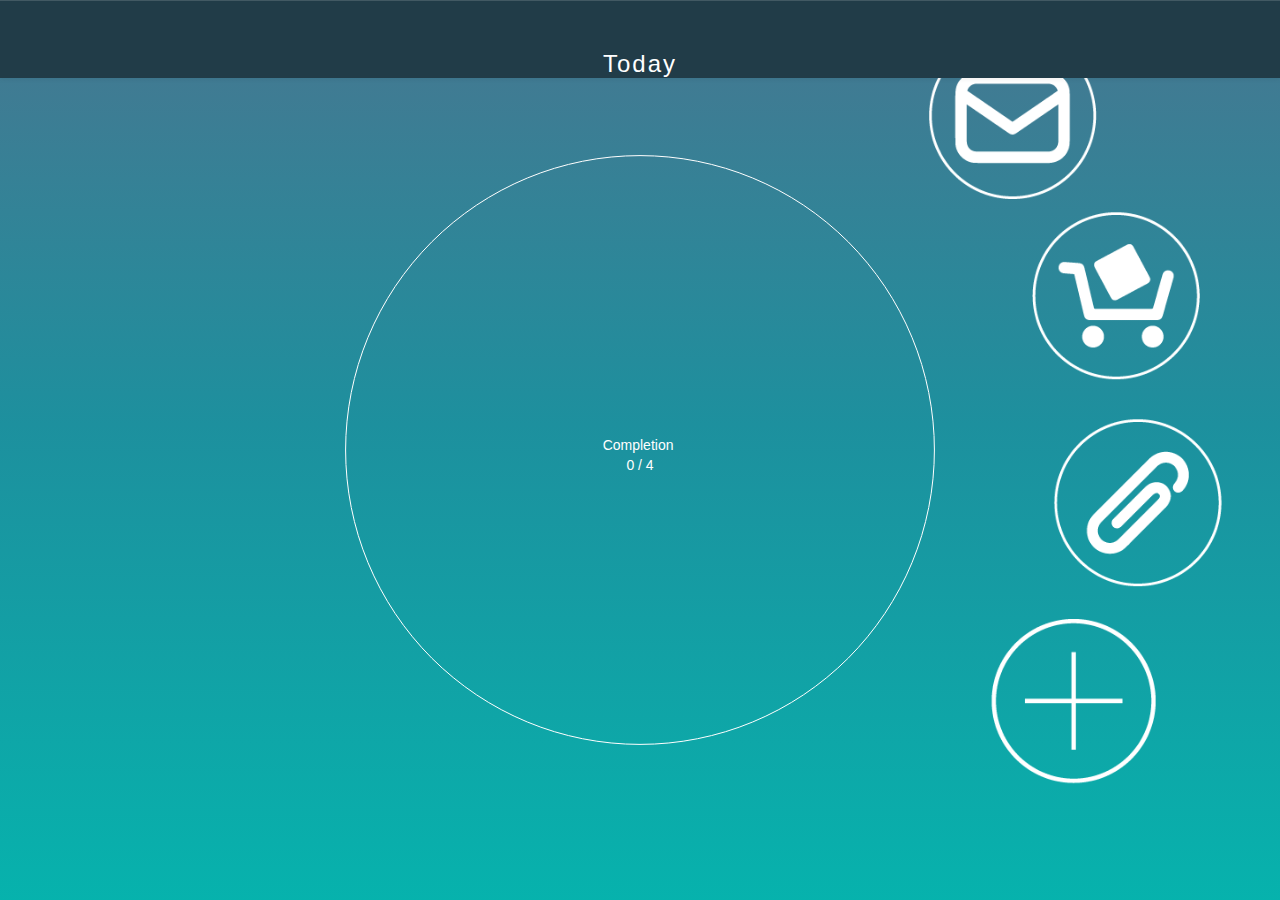
<file: index.html>
<!DOCTYPE html>
<html lang="en" ng-app="todoApp">
	<head>
		<meta http-equiv="Content-Type" content="text/html; charset=UTF-8">
		<meta http-equiv="X-UA-Compatible" content="IE=edge">
		<meta charset="utf-8">
		<meta name="viewport" content="width=device-width, initial-scale=1">
		
		<title>To Do</title>
		
		<script src="bower_components/angular/angular.js"></script>
		<script src="bower_components/angular-route/angular-route.js"></script>
		<script src="bower_components/interact/interact.js"></script>

		<script src="js/app.js"></script>
		<script src="js/tasklistController.js"></script>
		<script src="js/taskeditController.js"></script>
		<script src="js/tasknewController.js"></script>
		<script src="js/drag.js"></script>
        <script src="http://ajax.googleapis.com/ajax/libs/jquery/1.9.0/jquery.min.js"></script>
        <script src="js/jquery.knob.min.js"></script>
        <script src="js/clock.js"></script>
        <script src="js/knob.js"></script>
        
        <link rel="stylesheet" href="css/animate.min.css">
		<link href="bower_components/bootstrap/dist/css/bootstrap.min.css" rel="stylesheet">
		<link href="bower_components/bootstrap/dist/css/bootstrap-theme.min.css" rel="stylesheet">
		<link href="css/main.css" rel="stylesheet">
	</head>
	
	<body>
		<div ng-view></div>
	</body>
</html>
</file>
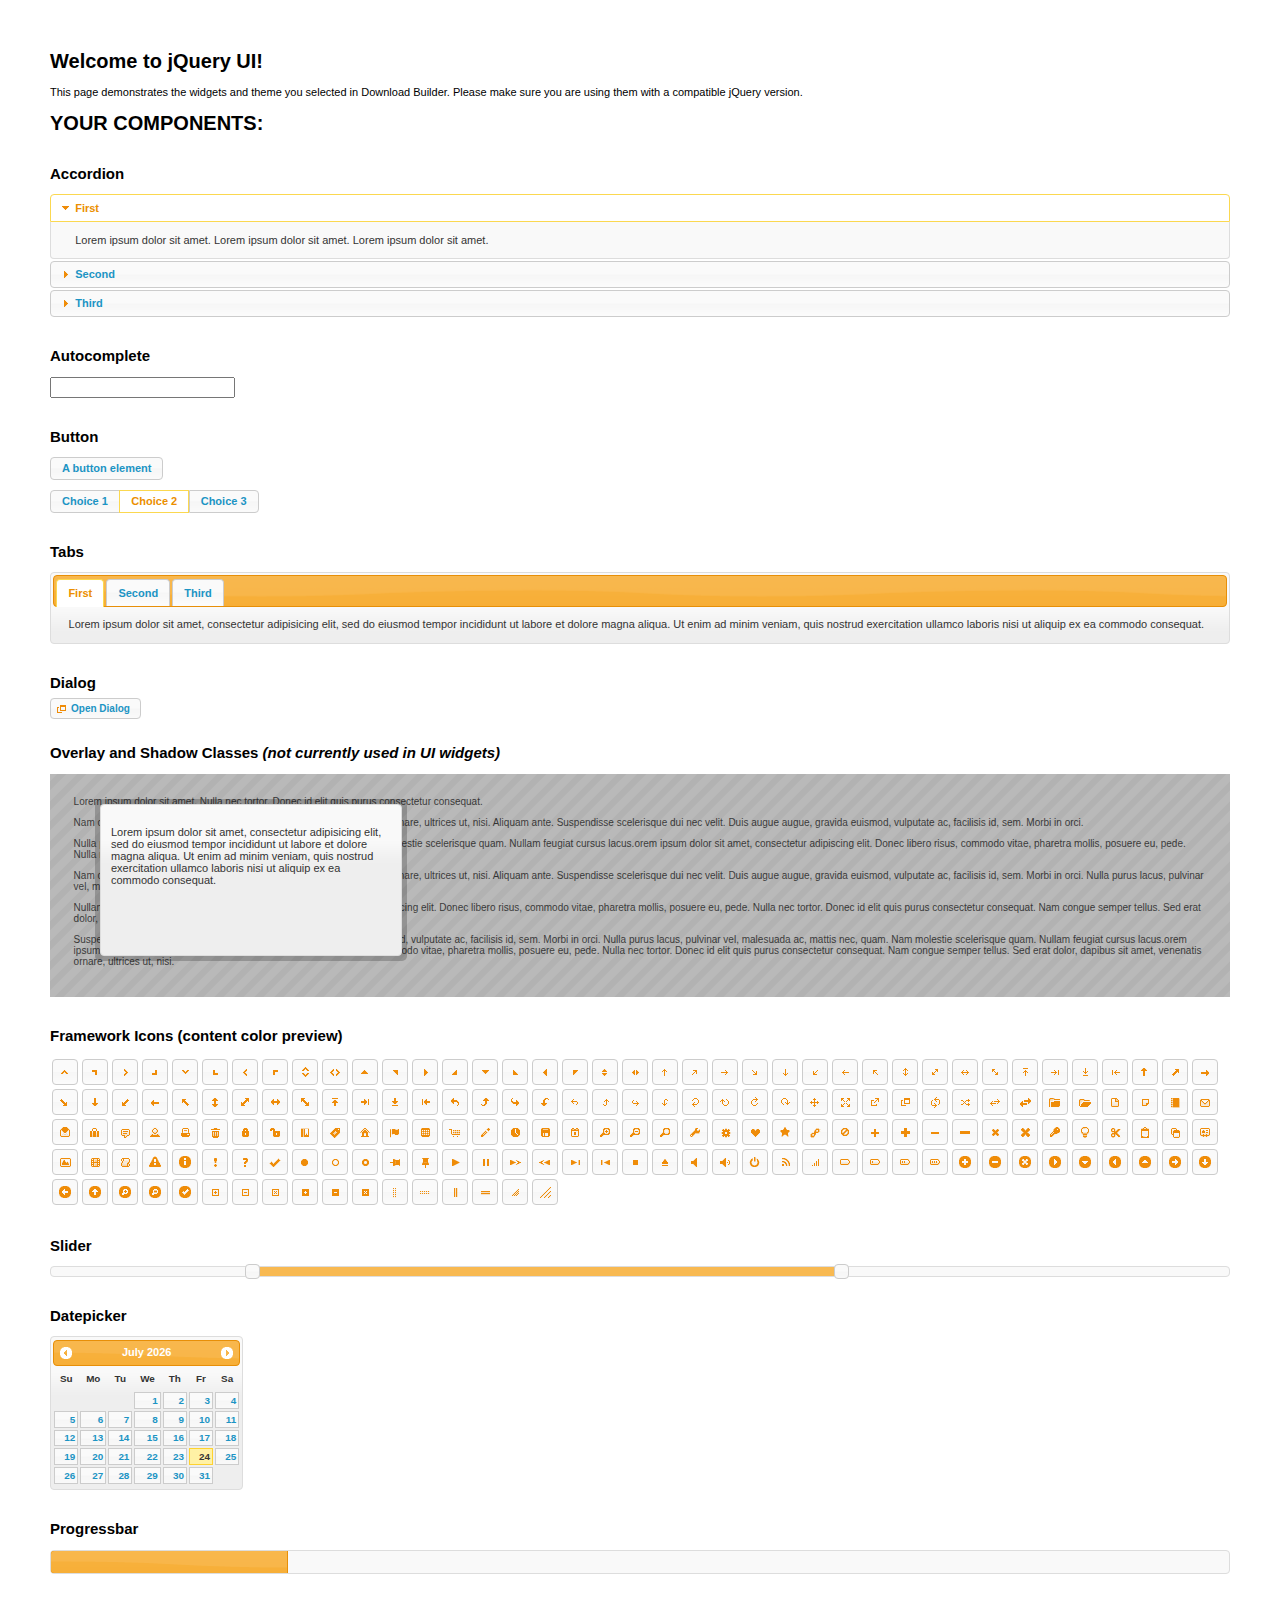
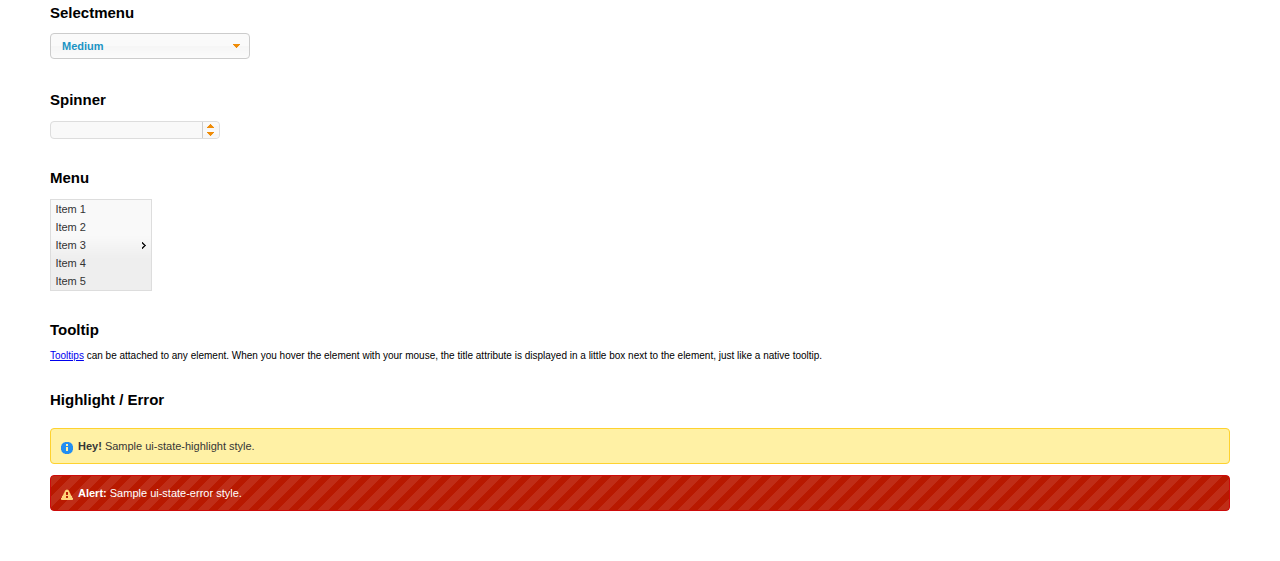
<file: bower_components/jquery-ui/index.html>
<!doctype html>
<html lang="us">
<head>
	<meta charset="utf-8">
	<title>jQuery UI Example Page</title>
	<link href="jquery-ui.css" rel="stylesheet">
	<style>
	body{
		font: 62.5% "Trebuchet MS", sans-serif;
		margin: 50px;
	}
	.demoHeaders {
		margin-top: 2em;
	}
	#dialog-link {
		padding: .4em 1em .4em 20px;
		text-decoration: none;
		position: relative;
	}
	#dialog-link span.ui-icon {
		margin: 0 5px 0 0;
		position: absolute;
		left: .2em;
		top: 50%;
		margin-top: -8px;
	}
	#icons {
		margin: 0;
		padding: 0;
	}
	#icons li {
		margin: 2px;
		position: relative;
		padding: 4px 0;
		cursor: pointer;
		float: left;
		list-style: none;
	}
	#icons span.ui-icon {
		float: left;
		margin: 0 4px;
	}
	.fakewindowcontain .ui-widget-overlay {
		position: absolute;
	}
	select {
		width: 200px;
	}
	</style>
</head>
<body>

<h1>Welcome to jQuery UI!</h1>

<div class="ui-widget">
	<p>This page demonstrates the widgets and theme you selected in Download Builder. Please make sure you are using them with a compatible jQuery version.</p>
</div>

<h1>YOUR COMPONENTS:</h1>


<!-- Accordion -->
<h2 class="demoHeaders">Accordion</h2>
<div id="accordion">
	<h3>First</h3>
	<div>Lorem ipsum dolor sit amet. Lorem ipsum dolor sit amet. Lorem ipsum dolor sit amet.</div>
	<h3>Second</h3>
	<div>Phasellus mattis tincidunt nibh.</div>
	<h3>Third</h3>
	<div>Nam dui erat, auctor a, dignissim quis.</div>
</div>



<!-- Autocomplete -->
<h2 class="demoHeaders">Autocomplete</h2>
<div>
	<input id="autocomplete" title="type &quot;a&quot;">
</div>



<!-- Button -->
<h2 class="demoHeaders">Button</h2>
<button id="button">A button element</button>
<form style="margin-top: 1em;">
	<div id="radioset">
		<input type="radio" id="radio1" name="radio"><label for="radio1">Choice 1</label>
		<input type="radio" id="radio2" name="radio" checked="checked"><label for="radio2">Choice 2</label>
		<input type="radio" id="radio3" name="radio"><label for="radio3">Choice 3</label>
	</div>
</form>



<!-- Tabs -->
<h2 class="demoHeaders">Tabs</h2>
<div id="tabs">
	<ul>
		<li><a href="#tabs-1">First</a></li>
		<li><a href="#tabs-2">Second</a></li>
		<li><a href="#tabs-3">Third</a></li>
	</ul>
	<div id="tabs-1">Lorem ipsum dolor sit amet, consectetur adipisicing elit, sed do eiusmod tempor incididunt ut labore et dolore magna aliqua. Ut enim ad minim veniam, quis nostrud exercitation ullamco laboris nisi ut aliquip ex ea commodo consequat.</div>
	<div id="tabs-2">Phasellus mattis tincidunt nibh. Cras orci urna, blandit id, pretium vel, aliquet ornare, felis. Maecenas scelerisque sem non nisl. Fusce sed lorem in enim dictum bibendum.</div>
	<div id="tabs-3">Nam dui erat, auctor a, dignissim quis, sollicitudin eu, felis. Pellentesque nisi urna, interdum eget, sagittis et, consequat vestibulum, lacus. Mauris porttitor ullamcorper augue.</div>
</div>



<!-- Dialog NOTE: Dialog is not generated by UI in this demo so it can be visually styled in themeroller-->
<h2 class="demoHeaders">Dialog</h2>
<p><a href="#" id="dialog-link" class="ui-state-default ui-corner-all"><span class="ui-icon ui-icon-newwin"></span>Open Dialog</a></p>

<h2 class="demoHeaders">Overlay and Shadow Classes <em>(not currently used in UI widgets)</em></h2>
<div style="position: relative; width: 96%; height: 200px; padding:1% 2%; overflow:hidden;" class="fakewindowcontain">
	<p>Lorem ipsum dolor sit amet,  Nulla nec tortor. Donec id elit quis purus consectetur consequat. </p><p>Nam congue semper tellus. Sed erat dolor, dapibus sit amet, venenatis ornare, ultrices ut, nisi. Aliquam ante. Suspendisse scelerisque dui nec velit. Duis augue augue, gravida euismod, vulputate ac, facilisis id, sem. Morbi in orci. </p><p>Nulla purus lacus, pulvinar vel, malesuada ac, mattis nec, quam. Nam molestie scelerisque quam. Nullam feugiat cursus lacus.orem ipsum dolor sit amet, consectetur adipiscing elit. Donec libero risus, commodo vitae, pharetra mollis, posuere eu, pede. Nulla nec tortor. Donec id elit quis purus consectetur consequat. </p><p>Nam congue semper tellus. Sed erat dolor, dapibus sit amet, venenatis ornare, ultrices ut, nisi. Aliquam ante. Suspendisse scelerisque dui nec velit. Duis augue augue, gravida euismod, vulputate ac, facilisis id, sem. Morbi in orci. Nulla purus lacus, pulvinar vel, malesuada ac, mattis nec, quam. Nam molestie scelerisque quam. </p><p>Nullam feugiat cursus lacus.orem ipsum dolor sit amet, consectetur adipiscing elit. Donec libero risus, commodo vitae, pharetra mollis, posuere eu, pede. Nulla nec tortor. Donec id elit quis purus consectetur consequat. Nam congue semper tellus. Sed erat dolor, dapibus sit amet, venenatis ornare, ultrices ut, nisi. Aliquam ante. </p><p>Suspendisse scelerisque dui nec velit. Duis augue augue, gravida euismod, vulputate ac, facilisis id, sem. Morbi in orci. Nulla purus lacus, pulvinar vel, malesuada ac, mattis nec, quam. Nam molestie scelerisque quam. Nullam feugiat cursus lacus.orem ipsum dolor sit amet, consectetur adipiscing elit. Donec libero risus, commodo vitae, pharetra mollis, posuere eu, pede. Nulla nec tortor. Donec id elit quis purus consectetur consequat. Nam congue semper tellus. Sed erat dolor, dapibus sit amet, venenatis ornare, ultrices ut, nisi. </p>

	<!-- ui-dialog -->
	<div class="ui-overlay"><div class="ui-widget-overlay"></div><div class="ui-widget-shadow ui-corner-all" style="width: 302px; height: 152px; position: absolute; left: 50px; top: 30px;"></div></div>
	<div style="position: absolute; width: 280px; height: 130px;left: 50px; top: 30px; padding: 10px;" class="ui-widget ui-widget-content ui-corner-all">
		<div class="ui-dialog-content ui-widget-content" style="background: none; border: 0;">
			<p>Lorem ipsum dolor sit amet, consectetur adipisicing elit, sed do eiusmod tempor incididunt ut labore et dolore magna aliqua. Ut enim ad minim veniam, quis nostrud exercitation ullamco laboris nisi ut aliquip ex ea commodo consequat.</p>
		</div>
	</div>

</div>

<!-- ui-dialog -->
<div id="dialog" title="Dialog Title">
	<p>Lorem ipsum dolor sit amet, consectetur adipisicing elit, sed do eiusmod tempor incididunt ut labore et dolore magna aliqua. Ut enim ad minim veniam, quis nostrud exercitation ullamco laboris nisi ut aliquip ex ea commodo consequat.</p>
</div>



<h2 class="demoHeaders">Framework Icons (content color preview)</h2>
<ul id="icons" class="ui-widget ui-helper-clearfix">
	<li class="ui-state-default ui-corner-all" title=".ui-icon-carat-1-n"><span class="ui-icon ui-icon-carat-1-n"></span></li>
	<li class="ui-state-default ui-corner-all" title=".ui-icon-carat-1-ne"><span class="ui-icon ui-icon-carat-1-ne"></span></li>
	<li class="ui-state-default ui-corner-all" title=".ui-icon-carat-1-e"><span class="ui-icon ui-icon-carat-1-e"></span></li>
	<li class="ui-state-default ui-corner-all" title=".ui-icon-carat-1-se"><span class="ui-icon ui-icon-carat-1-se"></span></li>
	<li class="ui-state-default ui-corner-all" title=".ui-icon-carat-1-s"><span class="ui-icon ui-icon-carat-1-s"></span></li>
	<li class="ui-state-default ui-corner-all" title=".ui-icon-carat-1-sw"><span class="ui-icon ui-icon-carat-1-sw"></span></li>
	<li class="ui-state-default ui-corner-all" title=".ui-icon-carat-1-w"><span class="ui-icon ui-icon-carat-1-w"></span></li>
	<li class="ui-state-default ui-corner-all" title=".ui-icon-carat-1-nw"><span class="ui-icon ui-icon-carat-1-nw"></span></li>
	<li class="ui-state-default ui-corner-all" title=".ui-icon-carat-2-n-s"><span class="ui-icon ui-icon-carat-2-n-s"></span></li>
	<li class="ui-state-default ui-corner-all" title=".ui-icon-carat-2-e-w"><span class="ui-icon ui-icon-carat-2-e-w"></span></li>
	<li class="ui-state-default ui-corner-all" title=".ui-icon-triangle-1-n"><span class="ui-icon ui-icon-triangle-1-n"></span></li>
	<li class="ui-state-default ui-corner-all" title=".ui-icon-triangle-1-ne"><span class="ui-icon ui-icon-triangle-1-ne"></span></li>
	<li class="ui-state-default ui-corner-all" title=".ui-icon-triangle-1-e"><span class="ui-icon ui-icon-triangle-1-e"></span></li>
	<li class="ui-state-default ui-corner-all" title=".ui-icon-triangle-1-se"><span class="ui-icon ui-icon-triangle-1-se"></span></li>
	<li class="ui-state-default ui-corner-all" title=".ui-icon-triangle-1-s"><span class="ui-icon ui-icon-triangle-1-s"></span></li>
	<li class="ui-state-default ui-corner-all" title=".ui-icon-triangle-1-sw"><span class="ui-icon ui-icon-triangle-1-sw"></span></li>
	<li class="ui-state-default ui-corner-all" title=".ui-icon-triangle-1-w"><span class="ui-icon ui-icon-triangle-1-w"></span></li>
	<li class="ui-state-default ui-corner-all" title=".ui-icon-triangle-1-nw"><span class="ui-icon ui-icon-triangle-1-nw"></span></li>
	<li class="ui-state-default ui-corner-all" title=".ui-icon-triangle-2-n-s"><span class="ui-icon ui-icon-triangle-2-n-s"></span></li>
	<li class="ui-state-default ui-corner-all" title=".ui-icon-triangle-2-e-w"><span class="ui-icon ui-icon-triangle-2-e-w"></span></li>
	<li class="ui-state-default ui-corner-all" title=".ui-icon-arrow-1-n"><span class="ui-icon ui-icon-arrow-1-n"></span></li>
	<li class="ui-state-default ui-corner-all" title=".ui-icon-arrow-1-ne"><span class="ui-icon ui-icon-arrow-1-ne"></span></li>
	<li class="ui-state-default ui-corner-all" title=".ui-icon-arrow-1-e"><span class="ui-icon ui-icon-arrow-1-e"></span></li>
	<li class="ui-state-default ui-corner-all" title=".ui-icon-arrow-1-se"><span class="ui-icon ui-icon-arrow-1-se"></span></li>
	<li class="ui-state-default ui-corner-all" title=".ui-icon-arrow-1-s"><span class="ui-icon ui-icon-arrow-1-s"></span></li>
	<li class="ui-state-default ui-corner-all" title=".ui-icon-arrow-1-sw"><span class="ui-icon ui-icon-arrow-1-sw"></span></li>
	<li class="ui-state-default ui-corner-all" title=".ui-icon-arrow-1-w"><span class="ui-icon ui-icon-arrow-1-w"></span></li>
	<li class="ui-state-default ui-corner-all" title=".ui-icon-arrow-1-nw"><span class="ui-icon ui-icon-arrow-1-nw"></span></li>
	<li class="ui-state-default ui-corner-all" title=".ui-icon-arrow-2-n-s"><span class="ui-icon ui-icon-arrow-2-n-s"></span></li>
	<li class="ui-state-default ui-corner-all" title=".ui-icon-arrow-2-ne-sw"><span class="ui-icon ui-icon-arrow-2-ne-sw"></span></li>
	<li class="ui-state-default ui-corner-all" title=".ui-icon-arrow-2-e-w"><span class="ui-icon ui-icon-arrow-2-e-w"></span></li>
	<li class="ui-state-default ui-corner-all" title=".ui-icon-arrow-2-se-nw"><span class="ui-icon ui-icon-arrow-2-se-nw"></span></li>
	<li class="ui-state-default ui-corner-all" title=".ui-icon-arrowstop-1-n"><span class="ui-icon ui-icon-arrowstop-1-n"></span></li>
	<li class="ui-state-default ui-corner-all" title=".ui-icon-arrowstop-1-e"><span class="ui-icon ui-icon-arrowstop-1-e"></span></li>
	<li class="ui-state-default ui-corner-all" title=".ui-icon-arrowstop-1-s"><span class="ui-icon ui-icon-arrowstop-1-s"></span></li>
	<li class="ui-state-default ui-corner-all" title=".ui-icon-arrowstop-1-w"><span class="ui-icon ui-icon-arrowstop-1-w"></span></li>
	<li class="ui-state-default ui-corner-all" title=".ui-icon-arrowthick-1-n"><span class="ui-icon ui-icon-arrowthick-1-n"></span></li>
	<li class="ui-state-default ui-corner-all" title=".ui-icon-arrowthick-1-ne"><span class="ui-icon ui-icon-arrowthick-1-ne"></span></li>
	<li class="ui-state-default ui-corner-all" title=".ui-icon-arrowthick-1-e"><span class="ui-icon ui-icon-arrowthick-1-e"></span></li>
	<li class="ui-state-default ui-corner-all" title=".ui-icon-arrowthick-1-se"><span class="ui-icon ui-icon-arrowthick-1-se"></span></li>
	<li class="ui-state-default ui-corner-all" title=".ui-icon-arrowthick-1-s"><span class="ui-icon ui-icon-arrowthick-1-s"></span></li>
	<li class="ui-state-default ui-corner-all" title=".ui-icon-arrowthick-1-sw"><span class="ui-icon ui-icon-arrowthick-1-sw"></span></li>
	<li class="ui-state-default ui-corner-all" title=".ui-icon-arrowthick-1-w"><span class="ui-icon ui-icon-arrowthick-1-w"></span></li>
	<li class="ui-state-default ui-corner-all" title=".ui-icon-arrowthick-1-nw"><span class="ui-icon ui-icon-arrowthick-1-nw"></span></li>
	<li class="ui-state-default ui-corner-all" title=".ui-icon-arrowthick-2-n-s"><span class="ui-icon ui-icon-arrowthick-2-n-s"></span></li>
	<li class="ui-state-default ui-corner-all" title=".ui-icon-arrowthick-2-ne-sw"><span class="ui-icon ui-icon-arrowthick-2-ne-sw"></span></li>
	<li class="ui-state-default ui-corner-all" title=".ui-icon-arrowthick-2-e-w"><span class="ui-icon ui-icon-arrowthick-2-e-w"></span></li>
	<li class="ui-state-default ui-corner-all" title=".ui-icon-arrowthick-2-se-nw"><span class="ui-icon ui-icon-arrowthick-2-se-nw"></span></li>
	<li class="ui-state-default ui-corner-all" title=".ui-icon-arrowthickstop-1-n"><span class="ui-icon ui-icon-arrowthickstop-1-n"></span></li>
	<li class="ui-state-default ui-corner-all" title=".ui-icon-arrowthickstop-1-e"><span class="ui-icon ui-icon-arrowthickstop-1-e"></span></li>
	<li class="ui-state-default ui-corner-all" title=".ui-icon-arrowthickstop-1-s"><span class="ui-icon ui-icon-arrowthickstop-1-s"></span></li>
	<li class="ui-state-default ui-corner-all" title=".ui-icon-arrowthickstop-1-w"><span class="ui-icon ui-icon-arrowthickstop-1-w"></span></li>
	<li class="ui-state-default ui-corner-all" title=".ui-icon-arrowreturnthick-1-w"><span class="ui-icon ui-icon-arrowreturnthick-1-w"></span></li>
	<li class="ui-state-default ui-corner-all" title=".ui-icon-arrowreturnthick-1-n"><span class="ui-icon ui-icon-arrowreturnthick-1-n"></span></li>
	<li class="ui-state-default ui-corner-all" title=".ui-icon-arrowreturnthick-1-e"><span class="ui-icon ui-icon-arrowreturnthick-1-e"></span></li>
	<li class="ui-state-default ui-corner-all" title=".ui-icon-arrowreturnthick-1-s"><span class="ui-icon ui-icon-arrowreturnthick-1-s"></span></li>
	<li class="ui-state-default ui-corner-all" title=".ui-icon-arrowreturn-1-w"><span class="ui-icon ui-icon-arrowreturn-1-w"></span></li>
	<li class="ui-state-default ui-corner-all" title=".ui-icon-arrowreturn-1-n"><span class="ui-icon ui-icon-arrowreturn-1-n"></span></li>
	<li class="ui-state-default ui-corner-all" title=".ui-icon-arrowreturn-1-e"><span class="ui-icon ui-icon-arrowreturn-1-e"></span></li>
	<li class="ui-state-default ui-corner-all" title=".ui-icon-arrowreturn-1-s"><span class="ui-icon ui-icon-arrowreturn-1-s"></span></li>
	<li class="ui-state-default ui-corner-all" title=".ui-icon-arrowrefresh-1-w"><span class="ui-icon ui-icon-arrowrefresh-1-w"></span></li>
	<li class="ui-state-default ui-corner-all" title=".ui-icon-arrowrefresh-1-n"><span class="ui-icon ui-icon-arrowrefresh-1-n"></span></li>
	<li class="ui-state-default ui-corner-all" title=".ui-icon-arrowrefresh-1-e"><span class="ui-icon ui-icon-arrowrefresh-1-e"></span></li>
	<li class="ui-state-default ui-corner-all" title=".ui-icon-arrowrefresh-1-s"><span class="ui-icon ui-icon-arrowrefresh-1-s"></span></li>
	<li class="ui-state-default ui-corner-all" title=".ui-icon-arrow-4"><span class="ui-icon ui-icon-arrow-4"></span></li>
	<li class="ui-state-default ui-corner-all" title=".ui-icon-arrow-4-diag"><span class="ui-icon ui-icon-arrow-4-diag"></span></li>
	<li class="ui-state-default ui-corner-all" title=".ui-icon-extlink"><span class="ui-icon ui-icon-extlink"></span></li>
	<li class="ui-state-default ui-corner-all" title=".ui-icon-newwin"><span class="ui-icon ui-icon-newwin"></span></li>
	<li class="ui-state-default ui-corner-all" title=".ui-icon-refresh"><span class="ui-icon ui-icon-refresh"></span></li>
	<li class="ui-state-default ui-corner-all" title=".ui-icon-shuffle"><span class="ui-icon ui-icon-shuffle"></span></li>
	<li class="ui-state-default ui-corner-all" title=".ui-icon-transfer-e-w"><span class="ui-icon ui-icon-transfer-e-w"></span></li>
	<li class="ui-state-default ui-corner-all" title=".ui-icon-transferthick-e-w"><span class="ui-icon ui-icon-transferthick-e-w"></span></li>
	<li class="ui-state-default ui-corner-all" title=".ui-icon-folder-collapsed"><span class="ui-icon ui-icon-folder-collapsed"></span></li>
	<li class="ui-state-default ui-corner-all" title=".ui-icon-folder-open"><span class="ui-icon ui-icon-folder-open"></span></li>
	<li class="ui-state-default ui-corner-all" title=".ui-icon-document"><span class="ui-icon ui-icon-document"></span></li>
	<li class="ui-state-default ui-corner-all" title=".ui-icon-document-b"><span class="ui-icon ui-icon-document-b"></span></li>
	<li class="ui-state-default ui-corner-all" title=".ui-icon-note"><span class="ui-icon ui-icon-note"></span></li>
	<li class="ui-state-default ui-corner-all" title=".ui-icon-mail-closed"><span class="ui-icon ui-icon-mail-closed"></span></li>
	<li class="ui-state-default ui-corner-all" title=".ui-icon-mail-open"><span class="ui-icon ui-icon-mail-open"></span></li>
	<li class="ui-state-default ui-corner-all" title=".ui-icon-suitcase"><span class="ui-icon ui-icon-suitcase"></span></li>
	<li class="ui-state-default ui-corner-all" title=".ui-icon-comment"><span class="ui-icon ui-icon-comment"></span></li>
	<li class="ui-state-default ui-corner-all" title=".ui-icon-person"><span class="ui-icon ui-icon-person"></span></li>
	<li class="ui-state-default ui-corner-all" title=".ui-icon-print"><span class="ui-icon ui-icon-print"></span></li>
	<li class="ui-state-default ui-corner-all" title=".ui-icon-trash"><span class="ui-icon ui-icon-trash"></span></li>
	<li class="ui-state-default ui-corner-all" title=".ui-icon-locked"><span class="ui-icon ui-icon-locked"></span></li>
	<li class="ui-state-default ui-corner-all" title=".ui-icon-unlocked"><span class="ui-icon ui-icon-unlocked"></span></li>
	<li class="ui-state-default ui-corner-all" title=".ui-icon-bookmark"><span class="ui-icon ui-icon-bookmark"></span></li>
	<li class="ui-state-default ui-corner-all" title=".ui-icon-tag"><span class="ui-icon ui-icon-tag"></span></li>
	<li class="ui-state-default ui-corner-all" title=".ui-icon-home"><span class="ui-icon ui-icon-home"></span></li>
	<li class="ui-state-default ui-corner-all" title=".ui-icon-flag"><span class="ui-icon ui-icon-flag"></span></li>
	<li class="ui-state-default ui-corner-all" title=".ui-icon-calculator"><span class="ui-icon ui-icon-calculator"></span></li>
	<li class="ui-state-default ui-corner-all" title=".ui-icon-cart"><span class="ui-icon ui-icon-cart"></span></li>
	<li class="ui-state-default ui-corner-all" title=".ui-icon-pencil"><span class="ui-icon ui-icon-pencil"></span></li>
	<li class="ui-state-default ui-corner-all" title=".ui-icon-clock"><span class="ui-icon ui-icon-clock"></span></li>
	<li class="ui-state-default ui-corner-all" title=".ui-icon-disk"><span class="ui-icon ui-icon-disk"></span></li>
	<li class="ui-state-default ui-corner-all" title=".ui-icon-calendar"><span class="ui-icon ui-icon-calendar"></span></li>
	<li class="ui-state-default ui-corner-all" title=".ui-icon-zoomin"><span class="ui-icon ui-icon-zoomin"></span></li>
	<li class="ui-state-default ui-corner-all" title=".ui-icon-zoomout"><span class="ui-icon ui-icon-zoomout"></span></li>
	<li class="ui-state-default ui-corner-all" title=".ui-icon-search"><span class="ui-icon ui-icon-search"></span></li>
	<li class="ui-state-default ui-corner-all" title=".ui-icon-wrench"><span class="ui-icon ui-icon-wrench"></span></li>
	<li class="ui-state-default ui-corner-all" title=".ui-icon-gear"><span class="ui-icon ui-icon-gear"></span></li>
	<li class="ui-state-default ui-corner-all" title=".ui-icon-heart"><span class="ui-icon ui-icon-heart"></span></li>
	<li class="ui-state-default ui-corner-all" title=".ui-icon-star"><span class="ui-icon ui-icon-star"></span></li>
	<li class="ui-state-default ui-corner-all" title=".ui-icon-link"><span class="ui-icon ui-icon-link"></span></li>
	<li class="ui-state-default ui-corner-all" title=".ui-icon-cancel"><span class="ui-icon ui-icon-cancel"></span></li>
	<li class="ui-state-default ui-corner-all" title=".ui-icon-plus"><span class="ui-icon ui-icon-plus"></span></li>
	<li class="ui-state-default ui-corner-all" title=".ui-icon-plusthick"><span class="ui-icon ui-icon-plusthick"></span></li>
	<li class="ui-state-default ui-corner-all" title=".ui-icon-minus"><span class="ui-icon ui-icon-minus"></span></li>
	<li class="ui-state-default ui-corner-all" title=".ui-icon-minusthick"><span class="ui-icon ui-icon-minusthick"></span></li>
	<li class="ui-state-default ui-corner-all" title=".ui-icon-close"><span class="ui-icon ui-icon-close"></span></li>
	<li class="ui-state-default ui-corner-all" title=".ui-icon-closethick"><span class="ui-icon ui-icon-closethick"></span></li>
	<li class="ui-state-default ui-corner-all" title=".ui-icon-key"><span class="ui-icon ui-icon-key"></span></li>
	<li class="ui-state-default ui-corner-all" title=".ui-icon-lightbulb"><span class="ui-icon ui-icon-lightbulb"></span></li>
	<li class="ui-state-default ui-corner-all" title=".ui-icon-scissors"><span class="ui-icon ui-icon-scissors"></span></li>
	<li class="ui-state-default ui-corner-all" title=".ui-icon-clipboard"><span class="ui-icon ui-icon-clipboard"></span></li>
	<li class="ui-state-default ui-corner-all" title=".ui-icon-copy"><span class="ui-icon ui-icon-copy"></span></li>
	<li class="ui-state-default ui-corner-all" title=".ui-icon-contact"><span class="ui-icon ui-icon-contact"></span></li>
	<li class="ui-state-default ui-corner-all" title=".ui-icon-image"><span class="ui-icon ui-icon-image"></span></li>
	<li class="ui-state-default ui-corner-all" title=".ui-icon-video"><span class="ui-icon ui-icon-video"></span></li>
	<li class="ui-state-default ui-corner-all" title=".ui-icon-script"><span class="ui-icon ui-icon-script"></span></li>
	<li class="ui-state-default ui-corner-all" title=".ui-icon-alert"><span class="ui-icon ui-icon-alert"></span></li>
	<li class="ui-state-default ui-corner-all" title=".ui-icon-info"><span class="ui-icon ui-icon-info"></span></li>
	<li class="ui-state-default ui-corner-all" title=".ui-icon-notice"><span class="ui-icon ui-icon-notice"></span></li>
	<li class="ui-state-default ui-corner-all" title=".ui-icon-help"><span class="ui-icon ui-icon-help"></span></li>
	<li class="ui-state-default ui-corner-all" title=".ui-icon-check"><span class="ui-icon ui-icon-check"></span></li>
	<li class="ui-state-default ui-corner-all" title=".ui-icon-bullet"><span class="ui-icon ui-icon-bullet"></span></li>
	<li class="ui-state-default ui-corner-all" title=".ui-icon-radio-off"><span class="ui-icon ui-icon-radio-off"></span></li>
	<li class="ui-state-default ui-corner-all" title=".ui-icon-radio-on"><span class="ui-icon ui-icon-radio-on"></span></li>
	<li class="ui-state-default ui-corner-all" title=".ui-icon-pin-w"><span class="ui-icon ui-icon-pin-w"></span></li>
	<li class="ui-state-default ui-corner-all" title=".ui-icon-pin-s"><span class="ui-icon ui-icon-pin-s"></span></li>
	<li class="ui-state-default ui-corner-all" title=".ui-icon-play"><span class="ui-icon ui-icon-play"></span></li>
	<li class="ui-state-default ui-corner-all" title=".ui-icon-pause"><span class="ui-icon ui-icon-pause"></span></li>
	<li class="ui-state-default ui-corner-all" title=".ui-icon-seek-next"><span class="ui-icon ui-icon-seek-next"></span></li>
	<li class="ui-state-default ui-corner-all" title=".ui-icon-seek-prev"><span class="ui-icon ui-icon-seek-prev"></span></li>
	<li class="ui-state-default ui-corner-all" title=".ui-icon-seek-end"><span class="ui-icon ui-icon-seek-end"></span></li>
	<li class="ui-state-default ui-corner-all" title=".ui-icon-seek-first"><span class="ui-icon ui-icon-seek-first"></span></li>
	<li class="ui-state-default ui-corner-all" title=".ui-icon-stop"><span class="ui-icon ui-icon-stop"></span></li>
	<li class="ui-state-default ui-corner-all" title=".ui-icon-eject"><span class="ui-icon ui-icon-eject"></span></li>
	<li class="ui-state-default ui-corner-all" title=".ui-icon-volume-off"><span class="ui-icon ui-icon-volume-off"></span></li>
	<li class="ui-state-default ui-corner-all" title=".ui-icon-volume-on"><span class="ui-icon ui-icon-volume-on"></span></li>
	<li class="ui-state-default ui-corner-all" title=".ui-icon-power"><span class="ui-icon ui-icon-power"></span></li>
	<li class="ui-state-default ui-corner-all" title=".ui-icon-signal-diag"><span class="ui-icon ui-icon-signal-diag"></span></li>
	<li class="ui-state-default ui-corner-all" title=".ui-icon-signal"><span class="ui-icon ui-icon-signal"></span></li>
	<li class="ui-state-default ui-corner-all" title=".ui-icon-battery-0"><span class="ui-icon ui-icon-battery-0"></span></li>
	<li class="ui-state-default ui-corner-all" title=".ui-icon-battery-1"><span class="ui-icon ui-icon-battery-1"></span></li>
	<li class="ui-state-default ui-corner-all" title=".ui-icon-battery-2"><span class="ui-icon ui-icon-battery-2"></span></li>
	<li class="ui-state-default ui-corner-all" title=".ui-icon-battery-3"><span class="ui-icon ui-icon-battery-3"></span></li>
	<li class="ui-state-default ui-corner-all" title=".ui-icon-circle-plus"><span class="ui-icon ui-icon-circle-plus"></span></li>
	<li class="ui-state-default ui-corner-all" title=".ui-icon-circle-minus"><span class="ui-icon ui-icon-circle-minus"></span></li>
	<li class="ui-state-default ui-corner-all" title=".ui-icon-circle-close"><span class="ui-icon ui-icon-circle-close"></span></li>
	<li class="ui-state-default ui-corner-all" title=".ui-icon-circle-triangle-e"><span class="ui-icon ui-icon-circle-triangle-e"></span></li>
	<li class="ui-state-default ui-corner-all" title=".ui-icon-circle-triangle-s"><span class="ui-icon ui-icon-circle-triangle-s"></span></li>
	<li class="ui-state-default ui-corner-all" title=".ui-icon-circle-triangle-w"><span class="ui-icon ui-icon-circle-triangle-w"></span></li>
	<li class="ui-state-default ui-corner-all" title=".ui-icon-circle-triangle-n"><span class="ui-icon ui-icon-circle-triangle-n"></span></li>
	<li class="ui-state-default ui-corner-all" title=".ui-icon-circle-arrow-e"><span class="ui-icon ui-icon-circle-arrow-e"></span></li>
	<li class="ui-state-default ui-corner-all" title=".ui-icon-circle-arrow-s"><span class="ui-icon ui-icon-circle-arrow-s"></span></li>
	<li class="ui-state-default ui-corner-all" title=".ui-icon-circle-arrow-w"><span class="ui-icon ui-icon-circle-arrow-w"></span></li>
	<li class="ui-state-default ui-corner-all" title=".ui-icon-circle-arrow-n"><span class="ui-icon ui-icon-circle-arrow-n"></span></li>
	<li class="ui-state-default ui-corner-all" title=".ui-icon-circle-zoomin"><span class="ui-icon ui-icon-circle-zoomin"></span></li>
	<li class="ui-state-default ui-corner-all" title=".ui-icon-circle-zoomout"><span class="ui-icon ui-icon-circle-zoomout"></span></li>
	<li class="ui-state-default ui-corner-all" title=".ui-icon-circle-check"><span class="ui-icon ui-icon-circle-check"></span></li>
	<li class="ui-state-default ui-corner-all" title=".ui-icon-circlesmall-plus"><span class="ui-icon ui-icon-circlesmall-plus"></span></li>
	<li class="ui-state-default ui-corner-all" title=".ui-icon-circlesmall-minus"><span class="ui-icon ui-icon-circlesmall-minus"></span></li>
	<li class="ui-state-default ui-corner-all" title=".ui-icon-circlesmall-close"><span class="ui-icon ui-icon-circlesmall-close"></span></li>
	<li class="ui-state-default ui-corner-all" title=".ui-icon-squaresmall-plus"><span class="ui-icon ui-icon-squaresmall-plus"></span></li>
	<li class="ui-state-default ui-corner-all" title=".ui-icon-squaresmall-minus"><span class="ui-icon ui-icon-squaresmall-minus"></span></li>
	<li class="ui-state-default ui-corner-all" title=".ui-icon-squaresmall-close"><span class="ui-icon ui-icon-squaresmall-close"></span></li>
	<li class="ui-state-default ui-corner-all" title=".ui-icon-grip-dotted-vertical"><span class="ui-icon ui-icon-grip-dotted-vertical"></span></li>
	<li class="ui-state-default ui-corner-all" title=".ui-icon-grip-dotted-horizontal"><span class="ui-icon ui-icon-grip-dotted-horizontal"></span></li>
	<li class="ui-state-default ui-corner-all" title=".ui-icon-grip-solid-vertical"><span class="ui-icon ui-icon-grip-solid-vertical"></span></li>
	<li class="ui-state-default ui-corner-all" title=".ui-icon-grip-solid-horizontal"><span class="ui-icon ui-icon-grip-solid-horizontal"></span></li>
	<li class="ui-state-default ui-corner-all" title=".ui-icon-gripsmall-diagonal-se"><span class="ui-icon ui-icon-gripsmall-diagonal-se"></span></li>
	<li class="ui-state-default ui-corner-all" title=".ui-icon-grip-diagonal-se"><span class="ui-icon ui-icon-grip-diagonal-se"></span></li>
</ul>


<!-- Slider -->
<h2 class="demoHeaders">Slider</h2>
<div id="slider"></div>



<!-- Datepicker -->
<h2 class="demoHeaders">Datepicker</h2>
<div id="datepicker"></div>



<!-- Progressbar -->
<h2 class="demoHeaders">Progressbar</h2>
<div id="progressbar"></div>



<!-- Progressbar -->
<h2 class="demoHeaders">Selectmenu</h2>
<select id="selectmenu">
	<option>Slower</option>
	<option>Slow</option>
	<option selected="selected">Medium</option>
	<option>Fast</option>
	<option>Faster</option>
</select>



<!-- Spinner -->
<h2 class="demoHeaders">Spinner</h2>
<input id="spinner">



<!-- Menu -->
<h2 class="demoHeaders">Menu</h2>
<ul style="width:100px;" id="menu">
	<li>Item 1</li>
	<li>Item 2</li>
	<li>Item 3
		<ul>
			<li>Item 3-1</li>
			<li>Item 3-2</li>
			<li>Item 3-3</li>
			<li>Item 3-4</li>
			<li>Item 3-5</li>
		</ul>
	</li>
	<li>Item 4</li>
	<li>Item 5</li>
</ul>



<!-- Tooltip -->
<h2 class="demoHeaders">Tooltip</h2>
<p id="tooltip">
	<a href="#" title="That&apos;s what this widget is">Tooltips</a> can be attached to any element. When you hover
the element with your mouse, the title attribute is displayed in a little box next to the element, just like a native tooltip.
</p>


<!-- Highlight / Error -->
<h2 class="demoHeaders">Highlight / Error</h2>
<div class="ui-widget">
	<div class="ui-state-highlight ui-corner-all" style="margin-top: 20px; padding: 0 .7em;">
		<p><span class="ui-icon ui-icon-info" style="float: left; margin-right: .3em;"></span>
		<strong>Hey!</strong> Sample ui-state-highlight style.</p>
	</div>
</div>
<br>
<div class="ui-widget">
	<div class="ui-state-error ui-corner-all" style="padding: 0 .7em;">
		<p><span class="ui-icon ui-icon-alert" style="float: left; margin-right: .3em;"></span>
		<strong>Alert:</strong> Sample ui-state-error style.</p>
	</div>
</div>

<script src="external/jquery/jquery.js"></script>
<script src="jquery-ui.js"></script>
<script>

$( "#accordion" ).accordion();



var availableTags = [
	"ActionScript",
	"AppleScript",
	"Asp",
	"BASIC",
	"C",
	"C++",
	"Clojure",
	"COBOL",
	"ColdFusion",
	"Erlang",
	"Fortran",
	"Groovy",
	"Haskell",
	"Java",
	"JavaScript",
	"Lisp",
	"Perl",
	"PHP",
	"Python",
	"Ruby",
	"Scala",
	"Scheme"
];
$( "#autocomplete" ).autocomplete({
	source: availableTags
});



$( "#button" ).button();
$( "#radioset" ).buttonset();



$( "#tabs" ).tabs();



$( "#dialog" ).dialog({
	autoOpen: false,
	width: 400,
	buttons: [
		{
			text: "Ok",
			click: function() {
				$( this ).dialog( "close" );
			}
		},
		{
			text: "Cancel",
			click: function() {
				$( this ).dialog( "close" );
			}
		}
	]
});

// Link to open the dialog
$( "#dialog-link" ).click(function( event ) {
	$( "#dialog" ).dialog( "open" );
	event.preventDefault();
});



$( "#datepicker" ).datepicker({
	inline: true
});



$( "#slider" ).slider({
	range: true,
	values: [ 17, 67 ]
});



$( "#progressbar" ).progressbar({
	value: 20
});



$( "#spinner" ).spinner();



$( "#menu" ).menu();



$( "#tooltip" ).tooltip();



$( "#selectmenu" ).selectmenu();


// Hover states on the static widgets
$( "#dialog-link, #icons li" ).hover(
	function() {
		$( this ).addClass( "ui-state-hover" );
	},
	function() {
		$( this ).removeClass( "ui-state-hover" );
	}
);
</script>
</body>
</html>
</file>
<file: css/main.css>
body { 
/*    padding-top: 50px; */
    height: 100%;
}

.navbar-fixed-top {
    z-index: 10;
    background: #213c48;
/*    opacity: 0.3;*/
}

.navbar {
    border: none;
}

#container h3, #container h6, #container p {
    display: inline;
    color: white;
}

/*
.left{   
    padding: 5% 0 0 3%;
    float:left;
}

.right {
    padding: 5% 3% 0 0;
    padding-top: 5%;
    float: right;   
}
*/
.center {
    padding-top: 4%;
    margin-left: auto;
    margin-right: auto;
    text-align: center;
}

 h4,h5,h6, p {
    font: "Lato", "Open Sans", "Helvetica Neue", Helvetica, Arial, sans-serif; 
    letter-spacing: 1px;
    font-weight: 200;
}

h1, h2, h3 {
    font: "Lato", "Open Sans", "Helvetica Neue", Helvetica, Arial, sans-serif; 
    letter-spacing: 2px;
    font-weight: 200;
}

/*
.clock {
    z-index: 10;
    display: block;
    margin: 0 auto;
    position: fixed;
    top: 21%;
    right: 22%;
    left: 22%;
    opacity: 0.9;
    
    -webkit-animation-duration: 2.5s;
}
*/
/**************************** HOME PAGE ****************************/

svg.task-list {
    position: fixed;
    background: rgba(72,118,144,1);
    background: -moz-linear-gradient(top, rgba(72,118,144,1) 0%, rgba(29,144,158,1) 41%, rgba(0,188,177,1) 100%);
    background: -webkit-gradient(left top, left bottom, color-stop(0%, rgba(72,118,144,1)), color-stop(41%, rgba(29,144,158,1)), color-stop(100%, rgba(0,188,177,1)));
    background: -webkit-linear-gradient(top, rgba(72,118,144,1) 0%, rgba(29,144,158,1) 41%, rgba(0,188,177,1) 100%);
    background: -o-linear-gradient(top, rgba(72,118,144,1) 0%, rgba(29,144,158,1) 41%, rgba(0,188,177,1) 100%);
    background: -ms-linear-gradient(top, rgba(72,118,144,1) 0%, rgba(29,144,158,1) 41%, rgba(0,188,177,1) 100%);
    background: linear-gradient(to bottom, rgba(72,118,144,1) 0%, rgba(29,144,158,1) 41%, rgba(0,188,177,1) 100%);
    filter: progid:DXImageTransform.Microsoft.gradient( startColorstr='#487690', endColorstr='#00bcb1', GradientType=0 );
    
    -webkit-animation-duration: 1s;
}

[class^=feature] {
    opacity: 0;
    transition: opacity 0.3s;
}

.feature-droppable {
    opacity: 1;
}


.detail-group {
    display: none;
    transition: opacity 0.3s;
    opacity: 0.5;
}

.detail-title {
    font-size: 16pt;
}

rect {
    fill: rgba(0, 0, 0, 0.5);
    z-index: 10;
}

rect.detailSide {
    fill: rgba(4, 87, 85, 0.6);
}

/**************************** NEW TASK PAGE ****************************/

div.new-task {
/*    position: fixed;*/
    padding-top: -50px;
    height: 800px;
    background: rgba(35,188,152,0.5);
    background: -moz-linear-gradient(top, rgba(35,188,152,1) 0%, rgba(91,208,120,1) 41%, rgba(144,222,112,1) 100%);
    background: -webkit-gradient(left top, left bottom, color-stop(0%, rgba(35,118,152,0.5)), color-stop(41%, rgba(91,208,120,0.5)), color-stop(100%, rgba(144,222,112,0.5)));
    background: -webkit-linear-gradient(top, rgba(35,188,152,0.5) 0%, rgba(91,208,120,0.5) 41%, rgba(144,222,112,0.5) 100%);
    background: -o-linear-gradient(top, rgba(35,188,152,1) 0%, rgba(91,208,120,1) 41%, rgba(144,222,112,1) 100%);
    background: -ms-linear-gradient(top, rgba(35,188,152,1) 0%, rgba(91,208,120,1) 41%, rgba(144,222,112,1) 100%);
    background: linear-gradient(to bottom, rgba(35,188,152,1) 0%, rgba(91,208,120,1) 41%, rgba(144,222,112,1) 100%);
    filter: progid:DXImageTransform.Microsoft.gradient( startColorstr='#8dde70', endColorstr='#00bcb1', GradientType=0 );
}

form {
    float: left;
/*    padding: 5% 5% 0%;*/
}

input, textarea {
  font: 300 16px/22px "Lato", "Open Sans", "Helvetica Neue", Helvetica, Arial, sans-serif; 
}

label {
    padding: 0 7% 0;
    margin-bottom: 0;   
}

.register-group label {
    width: 100%;
    color: white;
    cursor: pointer;
  
    font-weight: 100;
    letter-spacing: 2px;
}

.register-group input, .register-group textarea {
    border: 1px solid rgba(0,0,0, 0.2);
    border-radius: 20px;
    color: white;
    display: block;
    margin: 2% 0 5%;
    padding: 3px 12px;
    background-color: rgba(0,0,0, 0.3);
    
    -moz-box-shadow: inset 0 0 20px rgba(0,0,0, 0.1);
    -webkit-box-shadow: inset 0 0 20px rgba(0,0,0, 0.1);
    box-shadow: inset 0 0 20px rgba(0,0,0, 0.1);
    width: 100%;
}

/*
input.circle {
    width: 40%;
	height:0;
	padding-bottom: 40%;
    text-align: center;
    border-radius: 50%;
    overflow:hidden;
    float: none;
    margin-left: auto;
    margin-right: auto;
}
*/


input:focus, textarea:focus {
    outline: none;
    border: 2px solid white; 
}

img.cancel {
    margin-bottom: -5%;
    Width: 15%;
    float: right;
    margin-right: 5%;
    margin-top: 3%;
    background-color: transparent;
    
    -webkit-animation-delay: 0.4s;
}

input.save {
    background: url(../img/icon/save.png) no-repeat;
    background-size: 48px 48px;
    width: 48px;
    height: 48px;
    cursor:pointer;
    border: none;
    float: right;
    margin-right: 5%;
    
    -webkit-animation-delay: 0.4s;
}

.iconSet {
    text-align: center;
    width: 100%;
    background-color: rgba(0,0,0, 0.3);
    padding: 4% 0 4%;
    -moz-box-shadow: inset 0 0 20px rgba(0,0,0, 0.3);
    -webkit-box-shadow: inset 0 0 20px rgba(0,0,0, 0.3);
}

.iconSelected {
    display: block;
    text-align: center;
}

img.iconSelected {
    width: 40%;
    display: block;
    margin-left: auto;
    margin-right: auto; 
    padding: 0 0 5%;
    
    z-index: 10;
}

img.iconPiker {
    width: 18%;
    height: auto;
}

img.taskIcon.animated.fadeIn {
    background-color: black;
    transition: all 0.3s ease-in 0s;
}

/*
.onoffswitch {
    position: relative; width: 90px;
    -webkit-user-select:none;
    -moz-user-select:none;
    -ms-user-select: none;
}

.onoffswitch-checkbox {
    display: none;
}
.onoffswitch-label {
    display: block; 
    overflow: hidden; 
    cursor: pointer;
    border: 2px solid #999999; 
    border-radius: 50px;
    opacity: 0.8;
}
.onoffswitch-inner {
    display: block; width: 200%; margin-left: -100%;
    -moz-transition: margin 0.3s ease-in 0s;
    -webkit-transition: margin 0.3s ease-in 0s;
    -o-transition: margin 0.3s ease-in 0s; 
    transition: margin 0.3s ease-in 0s;
}
.onoffswitch-inner:before, .onoffswitch-inner:after {
    display: block; 
    float: left; 
    width: 50%; 
    height: 30px; 
    padding: 0; 
    line-height: 30px;
    color: white;
    -moz-box-sizing: border-box; 
    -webkit-box-sizing: border-box; 
    box-sizing: border-box;
}
.onoffswitch-inner:before {
    content: "ON";
    padding-right: 40px;
    background-color: black;
    opacity: 0.3;
    color: #FFFFFF;
    text-align: right;
}
.onoffswitch-inner:after {
    content: "OFF";
    padding-left: 30px;
    background-color: #EEEEEE; color: #999999;
    text-align: left;
}
.onoffswitch-switch {
    display: block; 
    width: 20px; 
    margin: 2px;
    background: #FFFFFF;
    border: 1px solid #c6c9cc;
    border-radius: 50px;
    position: absolute; 
    top: 0; 
    bottom: 0; 
    right: 65px;
    
    -moz-transition: all 0.3s ease-in 0s; 
    -webkit-transition: all 0.3s ease-in 0s;
    -o-transition: all 0.3s ease-in 0s; 
    transition: all 0.3s ease-in 0s; 
}
.onoffswitch-checkbox:checked + .onoffswitch-label .onoffswitch-inner {
    margin-left: 0;
}
.onoffswitch-checkbox:checked + .onoffswitch-label .onoffswitch-switch {
    right: 0px; 
}

input#myonoffswitch.onoffswitch-checkbox {
    display: none;
}
*/
</file>
